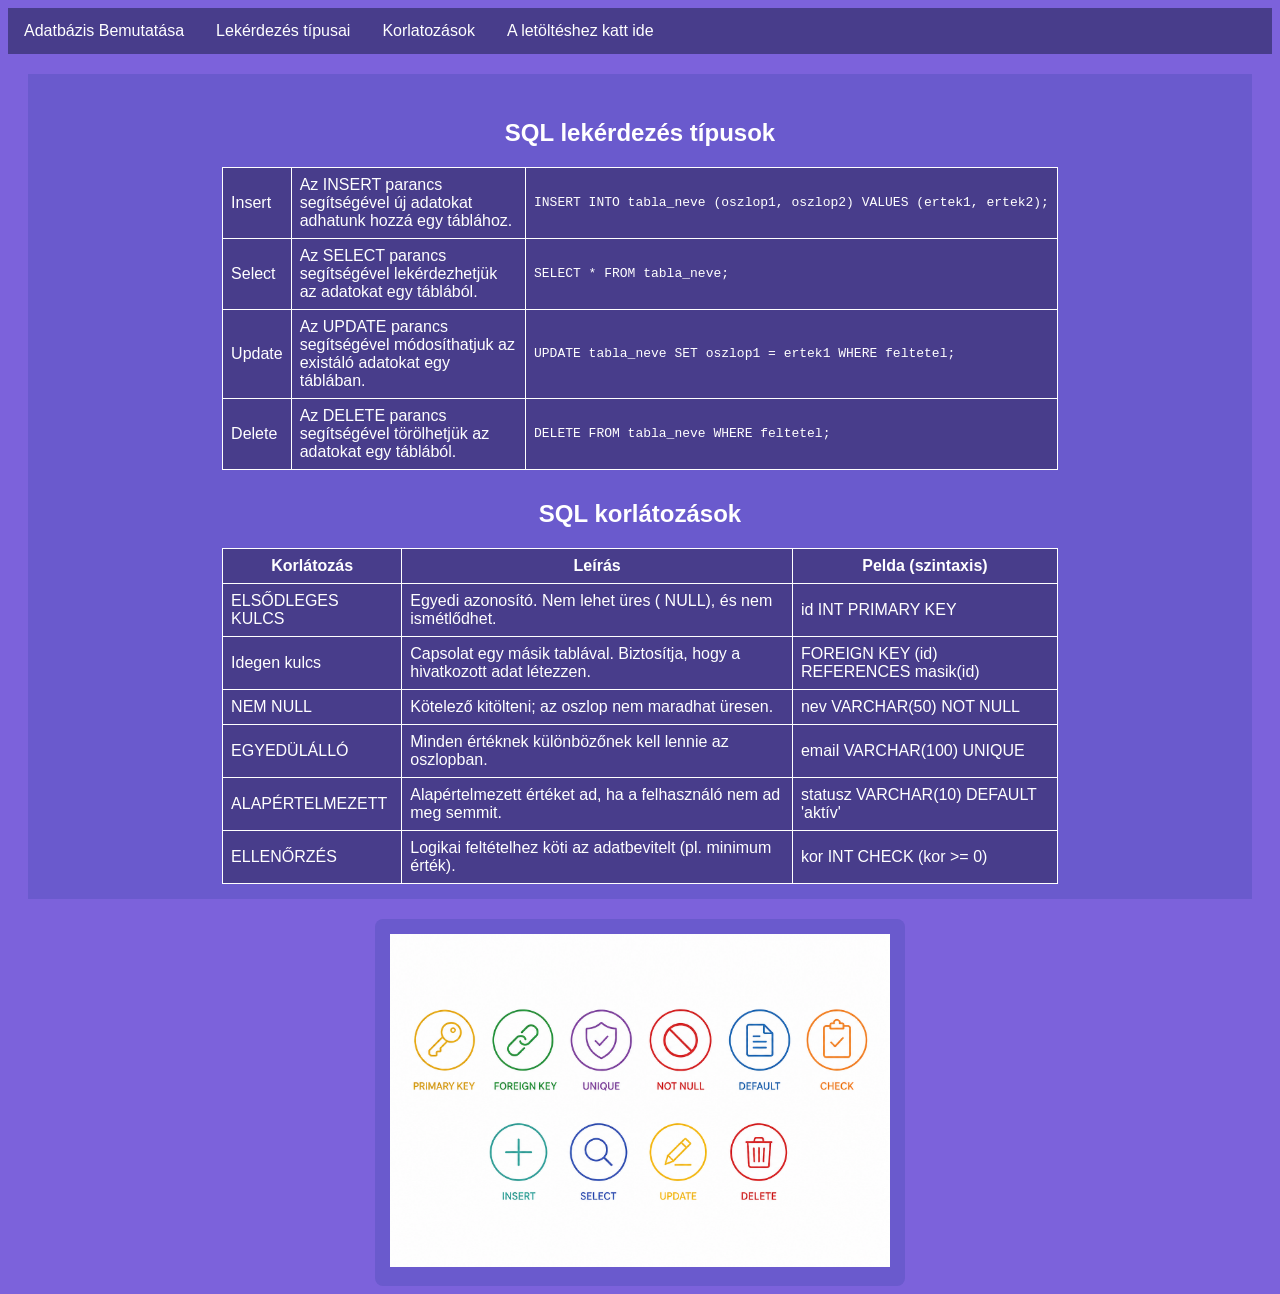
<file: index.html>
<!DOCTYPE html>
<html lang="en">
<head>
    <meta charset="UTF-8">
    <meta name="viewport" content="width=device-width, initial-scale=1.0">
    <title>Document</title>
    <link rel="stylesheet" href="responsiv.css">
</head>
<body>
    <ul>
      <li><a href="">Adatbázis Bemutatása</a></li>
      <li><a href="#Lekérdezés">Lekérdezés típusai</a></li>
      <li><a href="#Korlatozások">Korlatozások</a></li>
      <li><a href="teszt.sql" download="teszt.sql" class="download-btn">A letöltéshez katt ide</a></li>
    </ul>
    <div>
    <h2 id="Lekérdezés">SQL lekérdezés típusok</h2>
    <table>
        <tr>
            <td>Insert</td>
            <td>Az INSERT parancs segítségével új adatokat adhatunk hozzá egy táblához.</td>
            <td><pre>INSERT INTO tabla_neve (oszlop1, oszlop2) VALUES (ertek1, ertek2);</pre></td>
        </tr>
        <tr>
            <td>Select</td>
            <td>Az SELECT parancs segítségével lekérdezhetjük az adatokat egy táblából.</td>
            <td><pre>SELECT * FROM tabla_neve;</pre></td>
        </tr>
        <tr>
            <td>Update</td>
            <td>Az UPDATE parancs segítségével módosíthatjuk az existáló adatokat egy táblában.</td>
            <td><pre>UPDATE tabla_neve SET oszlop1 = ertek1 WHERE feltetel;</pre></td>
        </tr>
        <tr>
            <td>Delete</td>
            <td>Az DELETE parancs segítségével törölhetjük az adatokat egy táblából.</td>
            <td><pre>DELETE FROM tabla_neve WHERE feltetel;</pre></td>
        </tr>
    </table>
    <h2 id="Korlatozások">SQL korlátozások</h2>
    <table>
      <tr>
        <th>Korlátozás</th>
        <th>Leírás</th>
        <th>Pelda (szintaxis)</th>
      </tr>
      <tr>
        <td>ELSŐDLEGES KULCS</td>
        <td>Egyedi azonosító. Nem lehet üres ( NULL), és nem ismétlődhet.</td>
        <td>id INT PRIMARY KEY</td>
      </tr>
      <tr>
        <td>Idegen kulcs</td>
        <td>Capsolat egy másik tablával. Biztosítja, hogy a hivatkozott adat létezzen.</td>
        <td>FOREIGN KEY (id) REFERENCES masik(id)</td>
      </tr>
      <tr>
        <td>NEM NULL</td>
        <td>Kötelező kitölteni; az oszlop nem maradhat üresen.</td>
        <td>nev VARCHAR(50) NOT NULL</td>
      </tr>
      <tr>
        <td>EGYEDÜLÁLLÓ</td>
        <td>Minden értéknek különbözőnek kell lennie az oszlopban.</td>
        <td>email VARCHAR(100) UNIQUE</td>
      </tr>
      <tr>
        <td>ALAPÉRTELMEZETT</td>
        <td>Alapértelmezett értéket ad, ha a felhasználó nem ad meg semmit.</td>
        <td>statusz VARCHAR(10) DEFAULT 'aktív'</td>
      </tr>
      <tr>
        <td>ELLENŐRZÉS</td>
        <td>Logikai feltételhez köti az adatbevitelt (pl. minimum érték).</td>
        <td>kor INT CHECK (kor >= 0)</td>
      </tr>
    </table>
    </div>
    <div class="kep-kontener">
      <img src="aikep.png" alt="AI kép" class="zoom-kep">
    </div>
    
</body>
</html>
</file>
<file: responsiv.css>
ul {
  list-style-type: none;
  margin: 0;
  padding: 0;
  overflow: hidden;
  background-color: darkslateblue;
}
button{
  background-color: darkslateblue;
}
ul li {
  float: left;
}

ul li a {
  display: block;
  color: white;
  text-align: center;
  padding: 14px 16px;
  text-decoration: none;
}

ul li a:hover {
  background-color: rgb(110, 24, 108);
}


body{
  background-color: #1B263B;
  font-family: 'Lucida Sans', 'Lucida Sans Regular', 'Lucida Grande', 'Lucida Sans Unicode', Geneva, Verdana, sans-serif;
  color: white;
}

table {
  margin: 0 auto 0 auto;
  width: 70%;
  border-collapse: collapse;
  align-items: center;
  background-color: darkslateblue;
}
td{
  border: 1px solid white;
  padding: 8px;
  text-align: left;
}

th{
  border: 1px solid white;
  padding: 8px;
  text-align: center;
}
h2{
  text-align: center;
  margin-top: 30px;
}

.kep-kontener {
  width: 500px; 
  overflow: hidden; 
  border-radius: 8px;
  margin: 10px auto 0 auto;

}

.zoom-kep {
  width: 100%;
  transition: transform 0.5s ease; 
}

.zoom-kep:hover {
  transform: scale(1.5); 
  cursor: zoom-in;
}

div{
  margin: 20px;
  background-color: slateblue;
  padding: 15px;
}
















@media (max-width: 576px) {
    body {
        background-color: #3911c9c7;
    }
    
    ul li {
        float: none;
        display: block;
    }
    
    table {
        width: 100%;
    }
    
    table, thead, tbody, th, td, tr {
        display: block;
    }
    
    tr {
        margin-bottom: 15px;
    }
    
    th, td {
        text-align: left;
        padding: 10px;
    }

}


@media (min-width: 577px) and (max-width: 768px) {
    body {
         background-color: #3911c970;
    }

}


@media (min-width: 769px) {
    body {
        background-color: #3911c9a8;
    }
}
</file>
